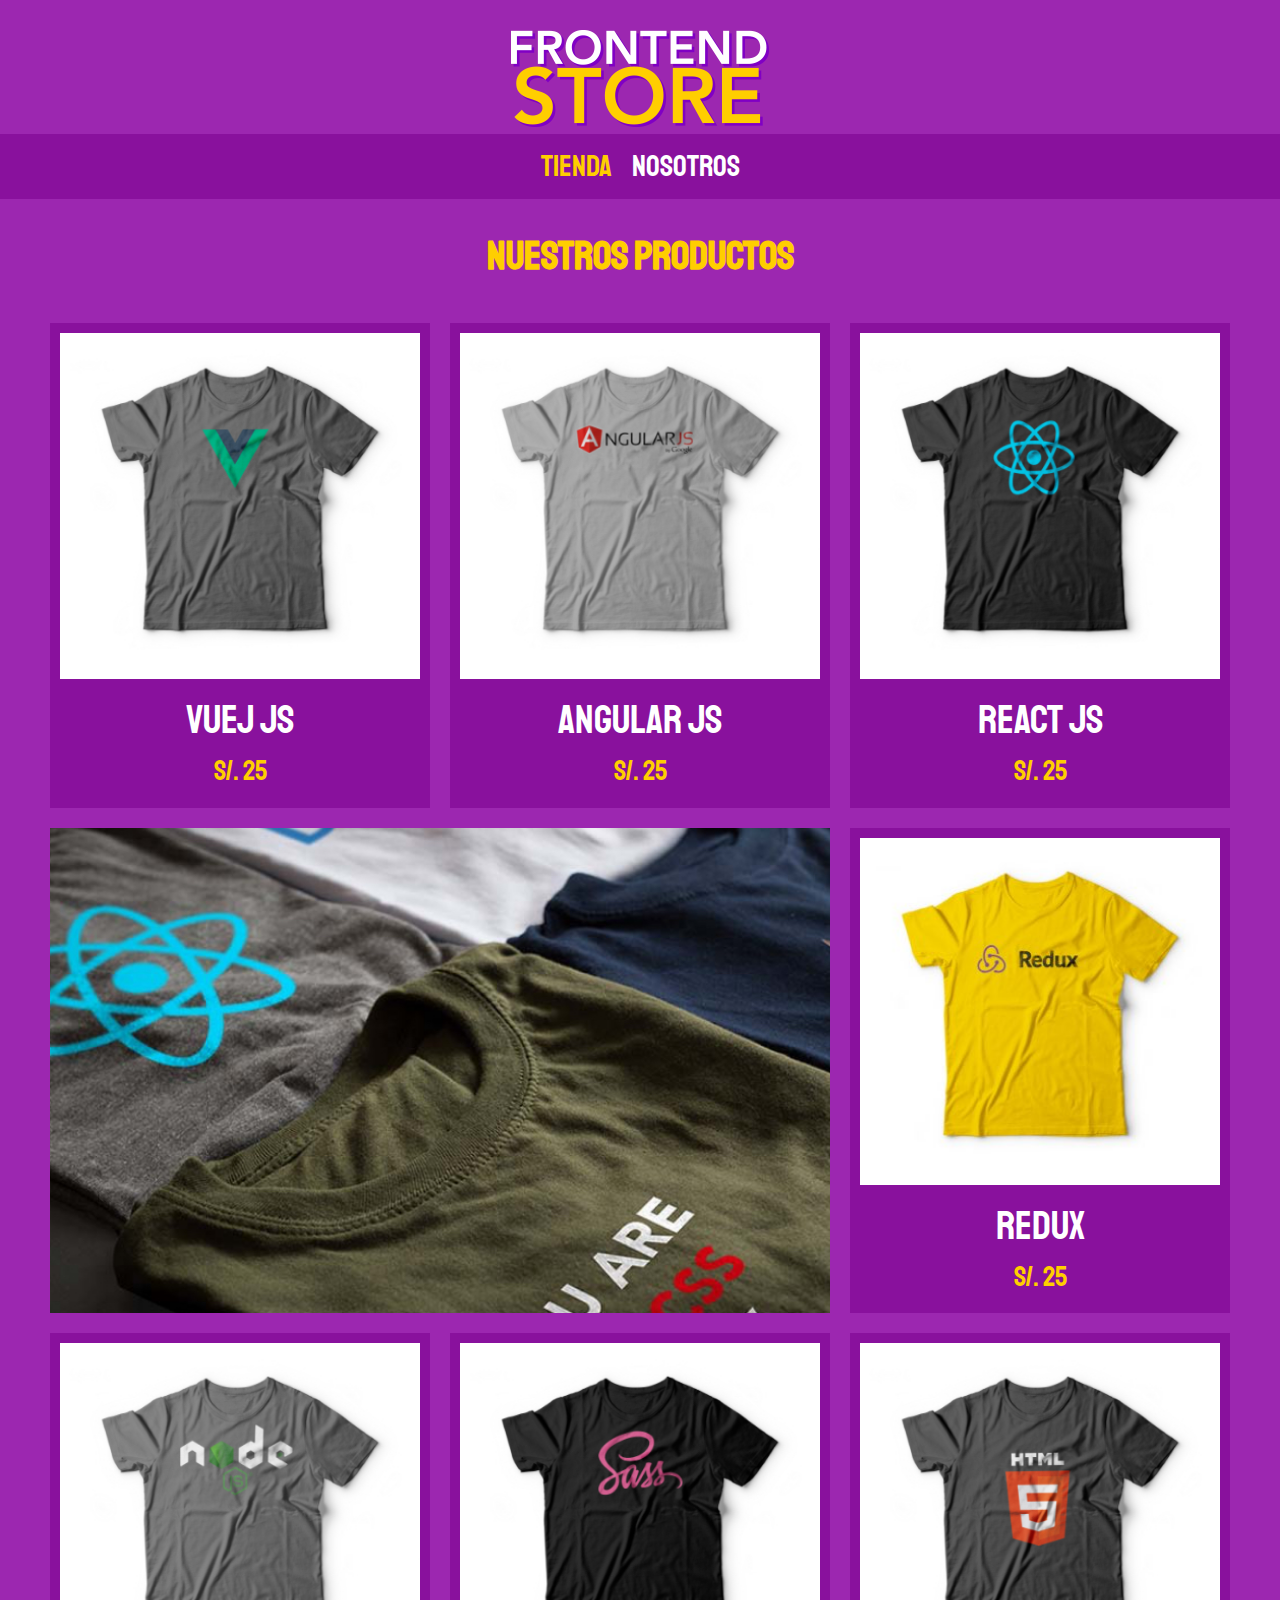
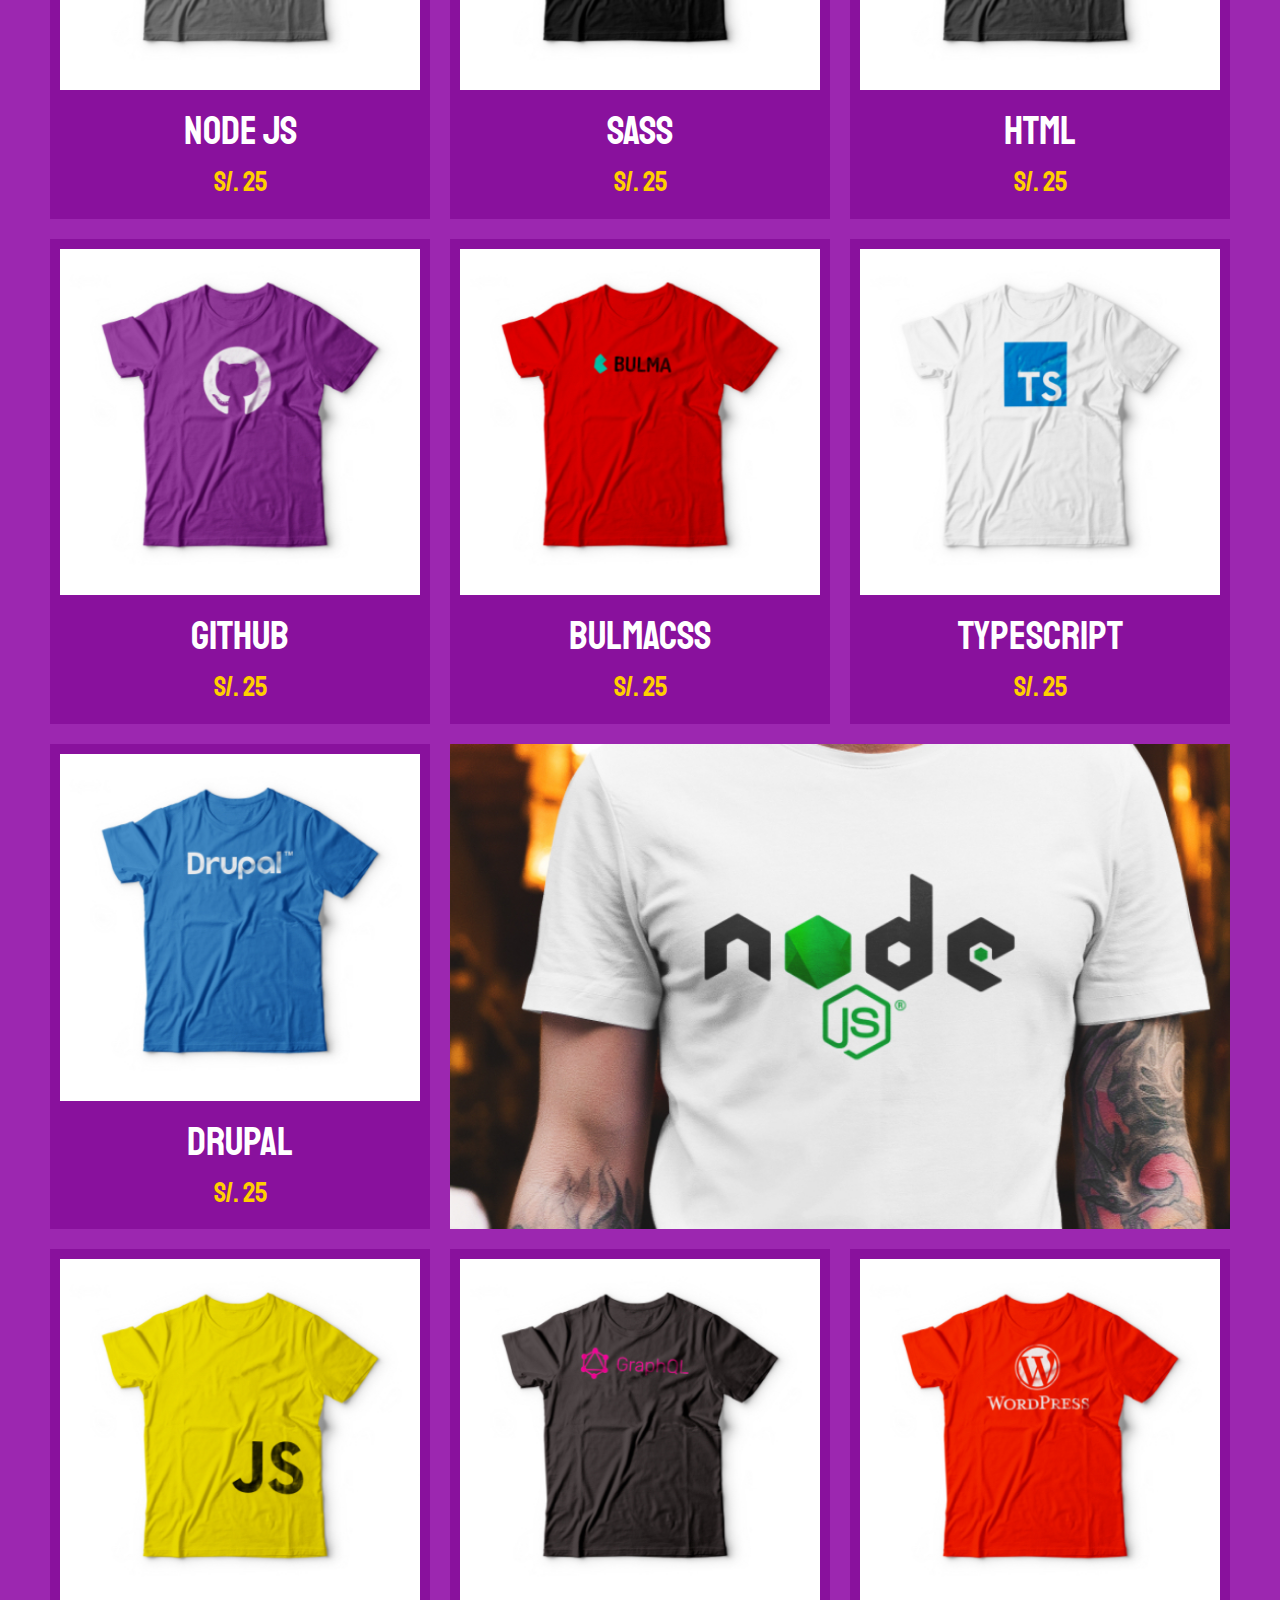
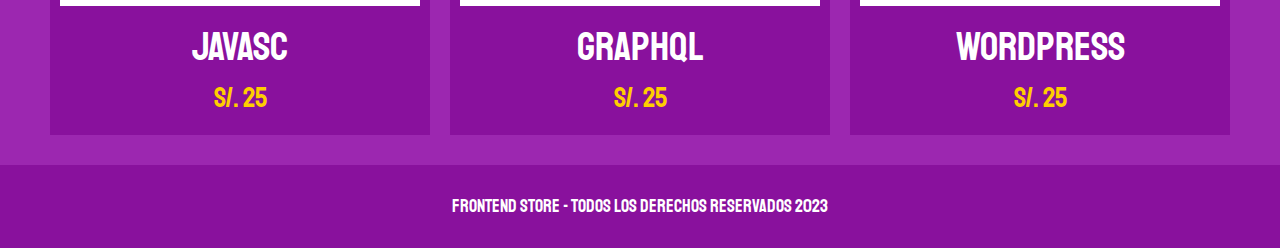
<file: index.html>
<!DOCTYPE html>
<html lang="en">
<head>
    <meta charset="UTF-8">
    <meta http-equiv="X-UA-Compatible" content="IE=edge">
    <meta name="viewport" content="width=device-width, initial-scale=1.0">
    <link rel="stylesheet" href="css/normalize.css">
    <link rel="preconnect" href="https://fonts.googleapis.com">
    <link rel="preconnect" href="https://fonts.gstatic.com" crossorigin>
    <link href="https://fonts.googleapis.com/css2?family=Blaka&family=Krub:wght@400;700&family=Staatliches&display=swap" rel="stylesheet">
    <link rel="stylesheet" href="css/style.css">
    <title>Document</title>
</head>
<body>

    <header class="header">
        <a href="index.html">
            <img class="header_logo" src="img/logo.png" alt="logotipo">
        </a>
    </header>
    

    <nav class="navegacion">
        <a class="navegacion__enlace--activo navegacion__enlace"  href="#">Tienda</a>
        <a class="navegacion__enlace" href="Nosotros.html">Nosotros</a>
    </nav>

    <main class="contenedor">

        <h1>Nuestros Productos</h1>

        <div class="grid">
            <div class="producto"> <!--INICIO PRODUCTO-->
                <a href="productos.html">
                    <img class="producto__imagen" src="img/1.jpg" alt="">
                    <div class="producto__informacion">
                        <p class="producto__nombre">Vuej JS</p>
                        <p class="producto__precio">s/. 25</p>
                    </div>
                </a>
            </div><!--FIN PRODUCTO-->

            <div class="producto"> <!--INICIO PRODUCTO-->
                <a href="productos.html">
                    <img class="producto__imagen" src="img/2.jpg" alt="">
                    <div class="producto__informacion">
                        <p class="producto__nombre">Angular JS</p>
                        <p class="producto__precio">s/. 25</p>
                    </div>
                </a>
            </div><!--FIN PRODUCTO-->

            <div class="producto"> <!--INICIO PRODUCTO-->
                <a href="productos.html">
                    <img class="producto__imagen" src="img/3.jpg" alt="">
                    <div class="producto__informacion">
                        <p class="producto__nombre">React JS</p>
                        <p class="producto__precio">s/. 25</p>
                    </div>
                </a>
            </div><!--FIN PRODUCTO-->

            <div class="producto"> <!--INICIO PRODUCTO-->
                <a href="productos.html">
                    <img class="producto__imagen" src="img/4.jpg" alt="">
                    <div class="producto__informacion">
                        <p class="producto__nombre">Redux</p>
                        <p class="producto__precio">s/. 25</p>
                    </div>
                </a>
            </div><!--FIN PRODUCTO-->

            <div class="producto"> <!--INICIO PRODUCTO-->
                <a href="productos.html">
                    <img class="producto__imagen" src="img/5.jpg" alt="">
                    <div class="producto__informacion">
                        <p class="producto__nombre">Node JS</p>
                        <p class="producto__precio">s/. 25</p>
                    </div>
                </a>
            </div><!--FIN PRODUCTO-->

            <div class="producto"> <!--INICIO PRODUCTO-->
                <a href="productos.html">
                    <img class="producto__imagen" src="img/6.jpg" alt="">
                    <div class="producto__informacion">
                        <p class="producto__nombre">SASS</p>
                        <p class="producto__precio">s/. 25</p>
                    </div>
                </a>
            </div><!--FIN PRODUCTO-->

            <div class="producto"> <!--INICIO PRODUCTO-->
                <a href="productos.html">
                    <img class="producto__imagen" src="img/7.jpg" alt="">
                    <div class="producto__informacion">
                        <p class="producto__nombre">HTML</p>
                        <p class="producto__precio">s/. 25</p>
                    </div>
                </a>
            </div><!--FIN PRODUCTO-->
            <div class="producto"> <!--INICIO PRODUCTO-->
                <a href="productos.html">
                    <img class="producto__imagen" src="img/8.jpg" alt="">
                    <div class="producto__informacion">
                        <p class="producto__nombre">Github</p>
                        <p class="producto__precio">s/. 25</p>
                    </div>
                </a>
            </div><!--FIN PRODUCTO-->
            <div class="producto"> <!--INICIO PRODUCTO-->
                <a href="productos.html">
                    <img class="producto__imagen" src="img/9.jpg" alt="">
                    <div class="producto__informacion">
                        <p class="producto__nombre">BulmaCSS</p>
                        <p class="producto__precio">s/. 25</p>
                    </div>
                </a>
            </div><!--FIN PRODUCTO-->
            <div class="producto"> <!--INICIO PRODUCTO-->
                <a href="productos.html">
                    <img class="producto__imagen" src="img/10.jpg" alt="">
                    <div class="producto__informacion">
                        <p class="producto__nombre">TypeScript</p>
                        <p class="producto__precio">s/. 25</p>
                    </div>
                </a>
            </div><!--FIN PRODUCTO-->

            <div class="producto"> <!--INICIO PRODUCTO-->
                <a href="productos.html">
                    <img class="producto__imagen" src="img/11.jpg" alt="">
                    <div class="producto__informacion">
                        <p class="producto__nombre">Drupal</p>
                        <p class="producto__precio">s/. 25</p>
                    </div>
                </a>
            </div><!--FIN PRODUCTO-->

            <div class="producto"> <!--INICIO PRODUCTO-->
                <a href="productos.html">
                    <img class="producto__imagen" src="img/12.jpg" alt="">
                    <div class="producto__informacion">
                        <p class="producto__nombre">JavaSC</p>
                        <p class="producto__precio">s/. 25</p>
                    </div>
                </a>
            </div><!--FIN PRODUCTO-->

            <div class="producto"> <!--INICIO PRODUCTO-->
                <a href="productos.html">
                    <img class="producto__imagen" src="img/13.jpg" alt="">
                    <div class="producto__informacion">
                        <p class="producto__nombre">GraphQL</p>
                        <p class="producto__precio">s/. 25</p>
                    </div>
                </a>
            </div><!--FIN PRODUCTO-->

            <div class="producto"> <!--INICIO PRODUCTO-->
                <a href="productos.html">
                    <img class="producto__imagen" src="img/14.jpg" alt="">
                    <div class="producto__informacion">
                        <p class="producto__nombre">Wordpress</p>
                        <p class="producto__precio">s/. 25</p>
                    </div>
                </a>
            </div><!--FIN PRODUCTO-->

            <div class="grafico grafico--camisas">

            </div>
            <div class="grafico grafico--node">

            </div>
        </div>

    </main>

    <footer class="footer">
        <p class="footer__texto">Frontend Store - Todos los derechos reservados 2023</p>  </footer>
</body>
</html>
</file>
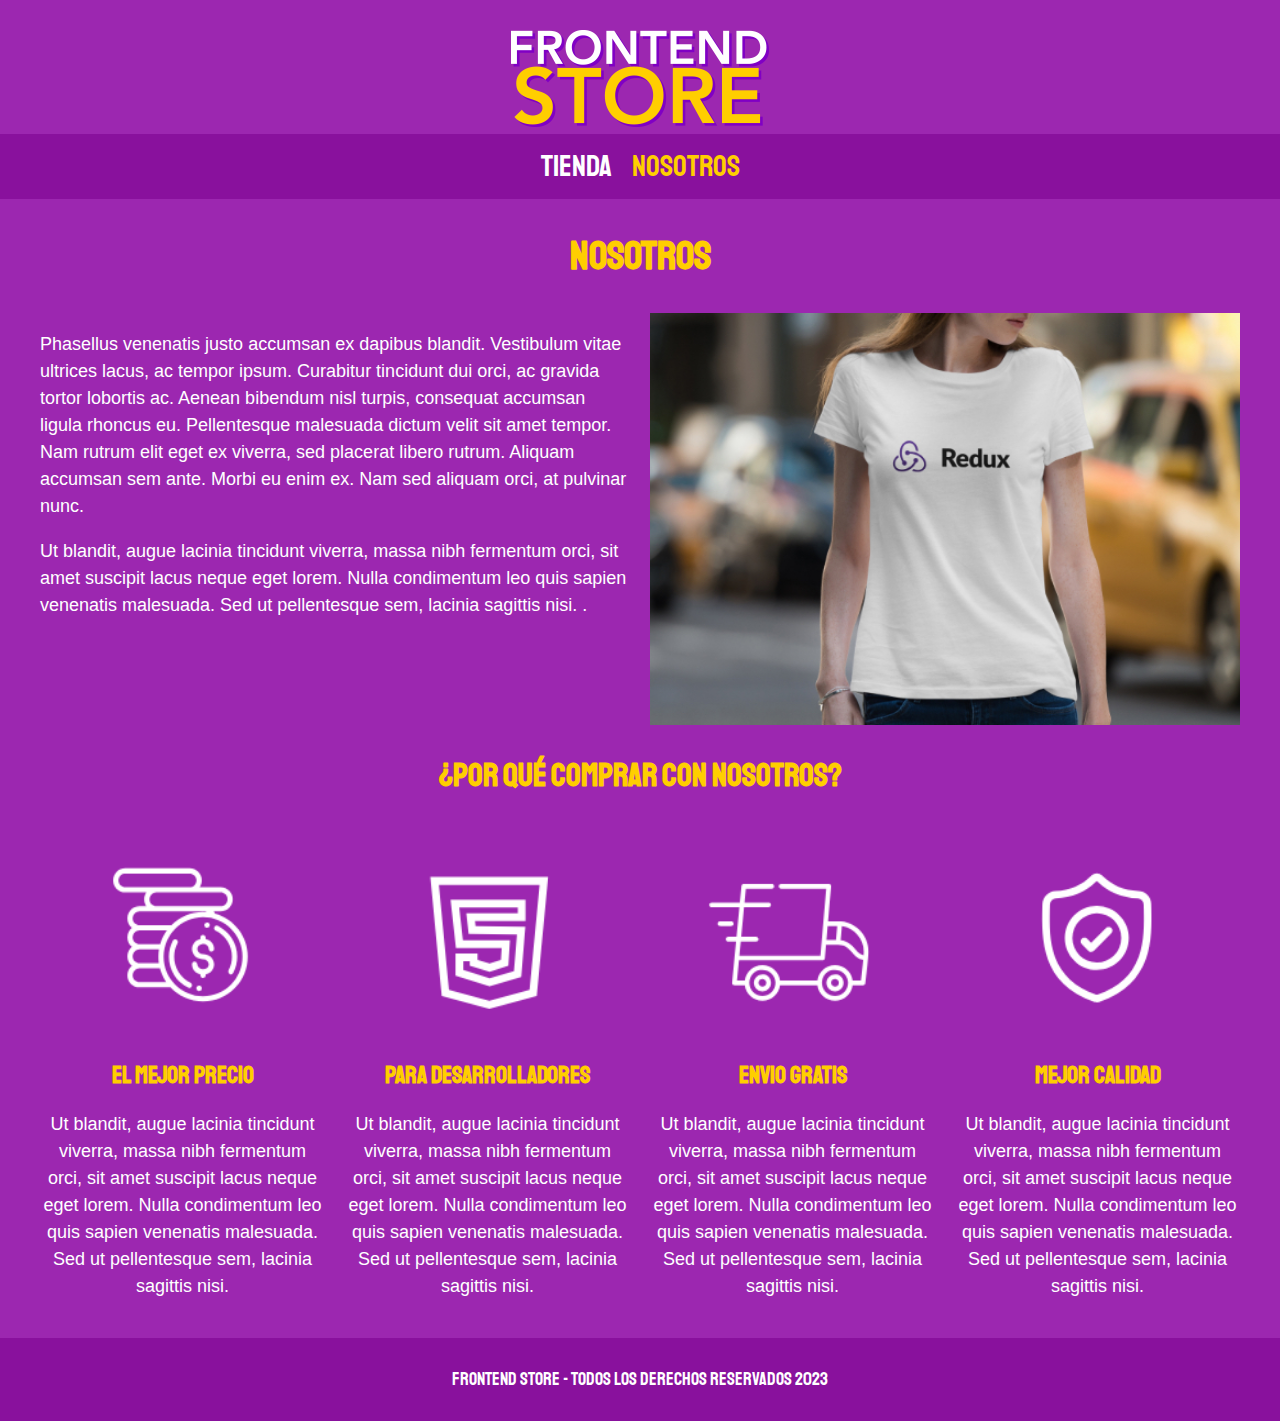
<file: Nosotros.html>
<!DOCTYPE html>
<html lang="en">

<head>
    <meta charset="UTF-8">
    <meta http-equiv="X-UA-Compatible" content="IE=edge">
    <meta name="viewport" content="width=device-width, initial-scale=1.0">
    <link rel="stylesheet" href="css/normalize.css">
    <link rel="preconnect" href="https://fonts.googleapis.com">
    <link rel="preconnect" href="https://fonts.gstatic.com" crossorigin>
    <link href="https://fonts.googleapis.com/css2?family=Blaka&family=Krub:wght@400;700&family=Staatliches&display=swap"
        rel="stylesheet">
    <link rel="stylesheet" href="css/style.css">
    <title>Document</title>
</head>

<body>

    <header class="header">
        <a href="index.html">
            <img class="header_logo" src="img/logo.png" alt="logotipo">
        </a>
    </header>


    <nav class="navegacion">
        <a class="navegacion__enlace" href="index.html">Tienda</a>
        <a class="navegacion__enlace navegacion__enlace--activo" href="#">Nosotros</a>
    </nav>

    <main class="contenedor">

        <h1>Nosotros</h1>
        <div class="nosotros">
            <div class="nosotros__contenido">
                <p>Phasellus venenatis justo accumsan ex dapibus blandit. Vestibulum vitae ultrices lacus, ac tempor
                    ipsum. Curabitur tincidunt dui orci, ac gravida tortor lobortis ac. Aenean bibendum nisl turpis,
                    consequat accumsan ligula rhoncus eu. Pellentesque malesuada dictum velit sit amet tempor. Nam
                    rutrum elit eget ex viverra, sed placerat libero rutrum. Aliquam accumsan sem ante. Morbi eu enim
                    ex. Nam sed aliquam orci, at pulvinar nunc.  </p>
                <p>Ut blandit, augue lacinia tincidunt viverra, massa nibh fermentum orci, sit amet suscipit lacus neque
                    eget lorem. Nulla condimentum leo quis sapien venenatis malesuada. Sed ut pellentesque sem, lacinia
                    sagittis nisi. .</p>
            </div>
            <img class="nosotros__imagen" src="img/nosotros.jpg" alt="imagen nosotros">

        </div>
    </main>

    <section class="contenedor comprar">
            <h2 class="comprar__titulo">¿Por qué comprar con nosotros?</h2>
            <div class="bloques">
                <div class="block">
                    <img src="img/icono_1.png" alt="porque comprar" class="block__imagen">
                    <h3 class="block__titulo">El mejor precio</h3>
                    <p>Ut blandit, augue lacinia tincidunt viverra, massa nibh fermentum orci, sit amet suscipit lacus neque
                        eget lorem. Nulla condimentum leo quis sapien venenatis malesuada. Sed ut pellentesque sem, lacinia
                        sagittis nisi.</p>
                </div> <!--Fin block-->

                <div class="block">
                    <img src="img/icono_2.png" alt="porque comprar" class="block__imagen">
                    <h3 class="block__titulo">Para Desarrolladores</h3>
                    <p>Ut blandit, augue lacinia tincidunt viverra, massa nibh fermentum orci, sit amet suscipit lacus neque
                        eget lorem. Nulla condimentum leo quis sapien venenatis malesuada. Sed ut pellentesque sem, lacinia
                        sagittis nisi.</p>
                </div> <!--Fin block-->

                <div class="block">
                    <img src="img/icono_3.png" alt="porque comprar" class="block__imagen">
                    <h3 class="block__titulo">Envio Gratis</h3>
                    <p>Ut blandit, augue lacinia tincidunt viverra, massa nibh fermentum orci, sit amet suscipit lacus neque
                        eget lorem. Nulla condimentum leo quis sapien venenatis malesuada. Sed ut pellentesque sem, lacinia
                        sagittis nisi.</p>
                </div> <!--Fin block-->

                <div class="block">
                    <img src="img/icono_4.png" alt="porque comprar" class="block__imagen">
                    <h3 class="block__titulo">Mejor Calidad</h3>
                    <p>Ut blandit, augue lacinia tincidunt viverra, massa nibh fermentum orci, sit amet suscipit lacus neque
                        eget lorem. Nulla condimentum leo quis sapien venenatis malesuada. Sed ut pellentesque sem, lacinia
                        sagittis nisi.</p>
                </div> <!--Fin block-->
            </div> <!--Fin bloques-->
    </section>

    <footer class="footer">
        <p class="footer__texto">Frontend Store - Todos los derechos reservados 2023</p>
    </footer>
</body>

</html>
</file>
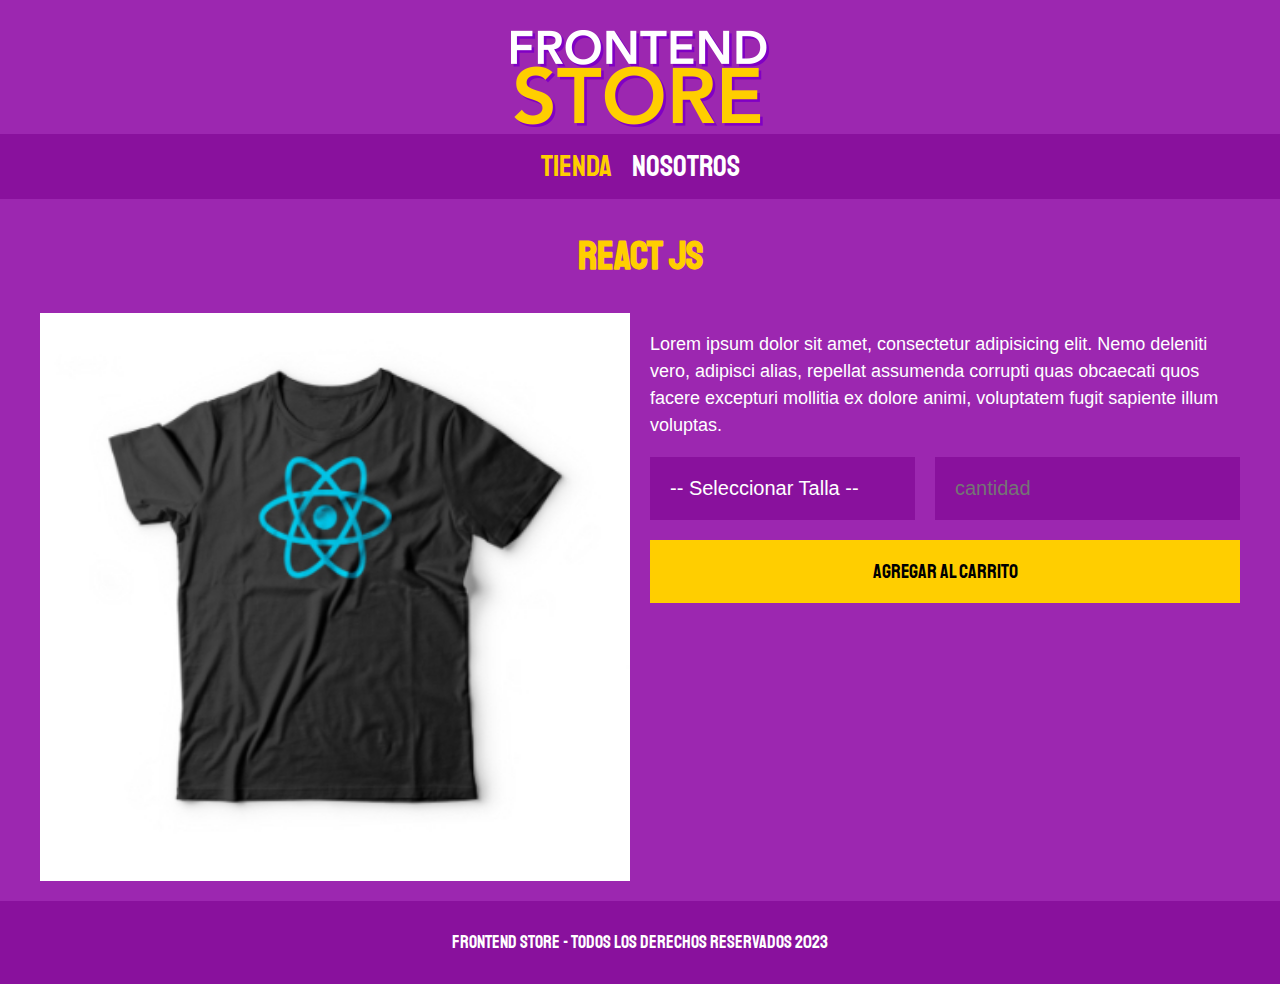
<file: productos.html>
<!DOCTYPE html>
<html lang="en">

<head>
    <meta charset="UTF-8">
    <meta http-equiv="X-UA-Compatible" content="IE=edge">
    <meta name="viewport" content="width=device-width, initial-scale=1.0">
    <link rel="stylesheet" href="css/normalize.css">
    <link rel="preconnect" href="https://fonts.googleapis.com">
    <link rel="preconnect" href="https://fonts.gstatic.com" crossorigin>
    <link href="https://fonts.googleapis.com/css2?family=Blaka&family=Krub:wght@400;700&family=Staatliches&display=swap"
        rel="stylesheet">
    <link rel="stylesheet" href="css/style.css">
    <title>Document</title>
</head>

<body>

    <header class="header">
        <a href="index.html">
            <img class="header_logo" src="img/logo.png" alt="logotipo">
        </a>
    </header>


    <nav class="navegacion">
        <a class="navegacion__enlace--activo navegacion__enlace" href="#">Tienda</a>
        <a class="navegacion__enlace" href="Nosotros.html">Nosotros</a>
    </nav>

    <main class="contenedor">

        <h1>React JS</h1>
        <div class="camisa">
            <img class="camisa__imagen" src="img/3.jpg" alt="Imagen del producto">

            <div class="camisa__contenido">
                <p>Lorem ipsum dolor sit amet, consectetur adipisicing elit. Nemo deleniti vero, adipisci alias,
                    repellat assumenda corrupti quas obcaecati quos facere excepturi mollitia ex dolore animi,
                    voluptatem fugit sapiente illum voluptas.</p>

                    <form class="formulario" action="">
                        <select name="" id="" class="formulario__campo">
                            <option disabled selected>-- Seleccionar Talla --</option>
                            <option value="">Chica</option>
                            <option value="">Mediana</option>
                            <option value="">Grande</option>
                        </select>

                        <input class="formulario__campo" type="number" placeholder="cantidad" min="1">
                        <input class="formulario__submit" type="submit" value="Agregar al carrito" name="" id="">
                    </form>
            </div>
        </div> <!--FIN CAMISA-->

    </main>

    <footer class="footer">
        <p class="footer__texto">Frontend Store - Todos los derechos reservados 2023</p>
    </footer>
</body>

</html>
</file>
<file: css/style.css>
:root {
    --primario: #9C27B0;
    --primarioOscuro: #89119D;
    --secundario:#FFCE00;
    --secundarioOscuro:rgb(233,287,2);
    --blanco:#FFF;
    --negro:#000;

    --fuenteP:'Staatliches', cursive;


}

html{
    
    box-sizing: border-box;
    font-size: 62.5%;
    
}

*, *:before, *:after {
    box-sizing: inherit;
  }

  /* Globales */

  body{
    background-color: var(--primario);
    font-size: 1.6rem;
    line-height: 1.5;
  }

  p{
    font-size: 1.8rem;
    font-family: Arial, Helvetica, sans-serif;
    color: var(--blanco);
  }
  a{
    text-decoration: none;
}
img{
    width: 100%;
}
.contenedor{
    max-width: 120rem;
    margin: 0 auto;
}

h1,h2,h3{
    text-align: center;
    color:var(--secundario);
    font-family: var(--fuenteP);

}
h1{
    font-size: 4rem;
}

h2{
    font-size: 3.2rem;
}

h3{
    font-size: 2.4rem;
}

/* HEADER */
.header{
    display: flex;
    justify-content: center;
    margin-top: 3rem;
}

.header__logo{
    margin: 3rem 0;
}

.navegacion{
    background-color: var(--primarioOscuro);
    padding: 1rem 0;
    display: flex;
    justify-content: center;
    gap: 2rem; /** Separar letras */

}

.navegacion__enlace{
    font-family: var(--fuenteP);
    font-size: 3rem;
    color: var(--blanco);
    
}

.navegacion__enlace:last-of-type{
   
    margin-right: 0;
    
}

.navegacion__enlace:hover ,
.navegacion__enlace--activo  {
    color: var(--secundario);
    
}

/* FOOTER */
.footer {
background-color: var(--primarioOscuro);
padding: 1rem 0;
margin-top: 2rem;

}
.footer__texto{
    text-align: center;
    font-family: var(--fuenteP);
}

/* GRID */

.grid{
    display: grid;
    grid-template-columns: 50% 50%;
    gap: 2rem;
    padding: 1rem;
}

@media (min-width: 768px){
    .grid{
        display: grid;
        grid-template-columns: repeat(3,1fr);
    }
}

/* PRODUCTOS */
.producto{

    background-color: var(--primarioOscuro) ;
    padding: 1rem;
}

.producto__nombre{
    font-size: 4rem;
}
.producto__precio{
    font-size: 2.8rem;
    color: var(--secundario);
}

.producto__nombre,
.producto__precio{
    font-family: var(--fuenteP);
    margin: 1rem 0;
    text-align: center;
    line-height: 1.2;
    
}

/* GRAFICOS */

.grafico{
    min-height: 30rem;
    background-repeat: no-repeat;
    background-size: cover;
}
.grafico--camisas{
        grid-row: 2/3;
        grid-column: 1/3;
        background-image: url(../img/grafico1.jpg);
}

.grafico--node{
    
    grid-column: 1/3;
    grid-row: 8/9;
    background-image: url(../img/grafico2.jpg);
}

@media (min-width: 768px){
    .grafico--node{
        grid-row: 5/6;
        grid-column: 2/4;
        
    }
}

/* Nosotros */

.nosotros{
    display: grid;
    grid-template-rows: repeat(2,auto);
    
}
@media (min-width: 768px){
    .nosotros{
       
        grid-template-columns: repeat(2,1fr);
        column-gap: 2rem;
    }
}



.nosotros__imagen{
    grid-row: 1 / 2;
    width: 100%;
}

@media (min-width: 768px){
    .nosotros__imagen{
        grid-column: 2 / 3;
    }
}


/* Bloques */

.bloques{
    display: grid;
    grid-template-columns: repeat(2,1fr);
    gap: 2rem;
}



@media (min-width: 768px){
    .bloques{
        
        grid-template-columns: repeat(4,1fr);
       
    }
}

.block{
    text-align: center;
}
.block__titulo{
    margin: 0;
}


/* PRODUCTOS */

@media (min-width: 768px){
  .camisa{
    display:grid;
    grid-template-columns: repeat(2,1fr);
    column-gap:2rem;
  }
}

.formulario{

    display: grid;
    grid-template-columns: repeat(2,1fr);
    gap: 2rem;
    
}
.formulario__campo{
    border-color: var(--primarioOscuro);
    border-width: 1rem;
    border-style: solid;
    background-color: var(--primarioOscuro);
    color: var(--blanco);
    font-size: 2rem;
    font-family: Arial, Helvetica, sans-serif;
    padding: 1rem;
    appearance: none;
    

}
.formulario__submit{
    background-color: var(--secundario);
    border: none;
    font-size: 2rem;
    font-family: var(--fuenteP);
    padding: 2rem;
    transition: background-color 0.3s ease;
    grid-column:2 /3 ;
    justify-self: end;
    
}

.formulario__submit:hover{
    cursor: pointer;
    background-color: var(--secundarioOscuro);
}

@media (min-width: 768px){
  
    .formulario__submit{
        justify-self: auto;
        grid-column:1 /3 ;
    }
}
</file>
